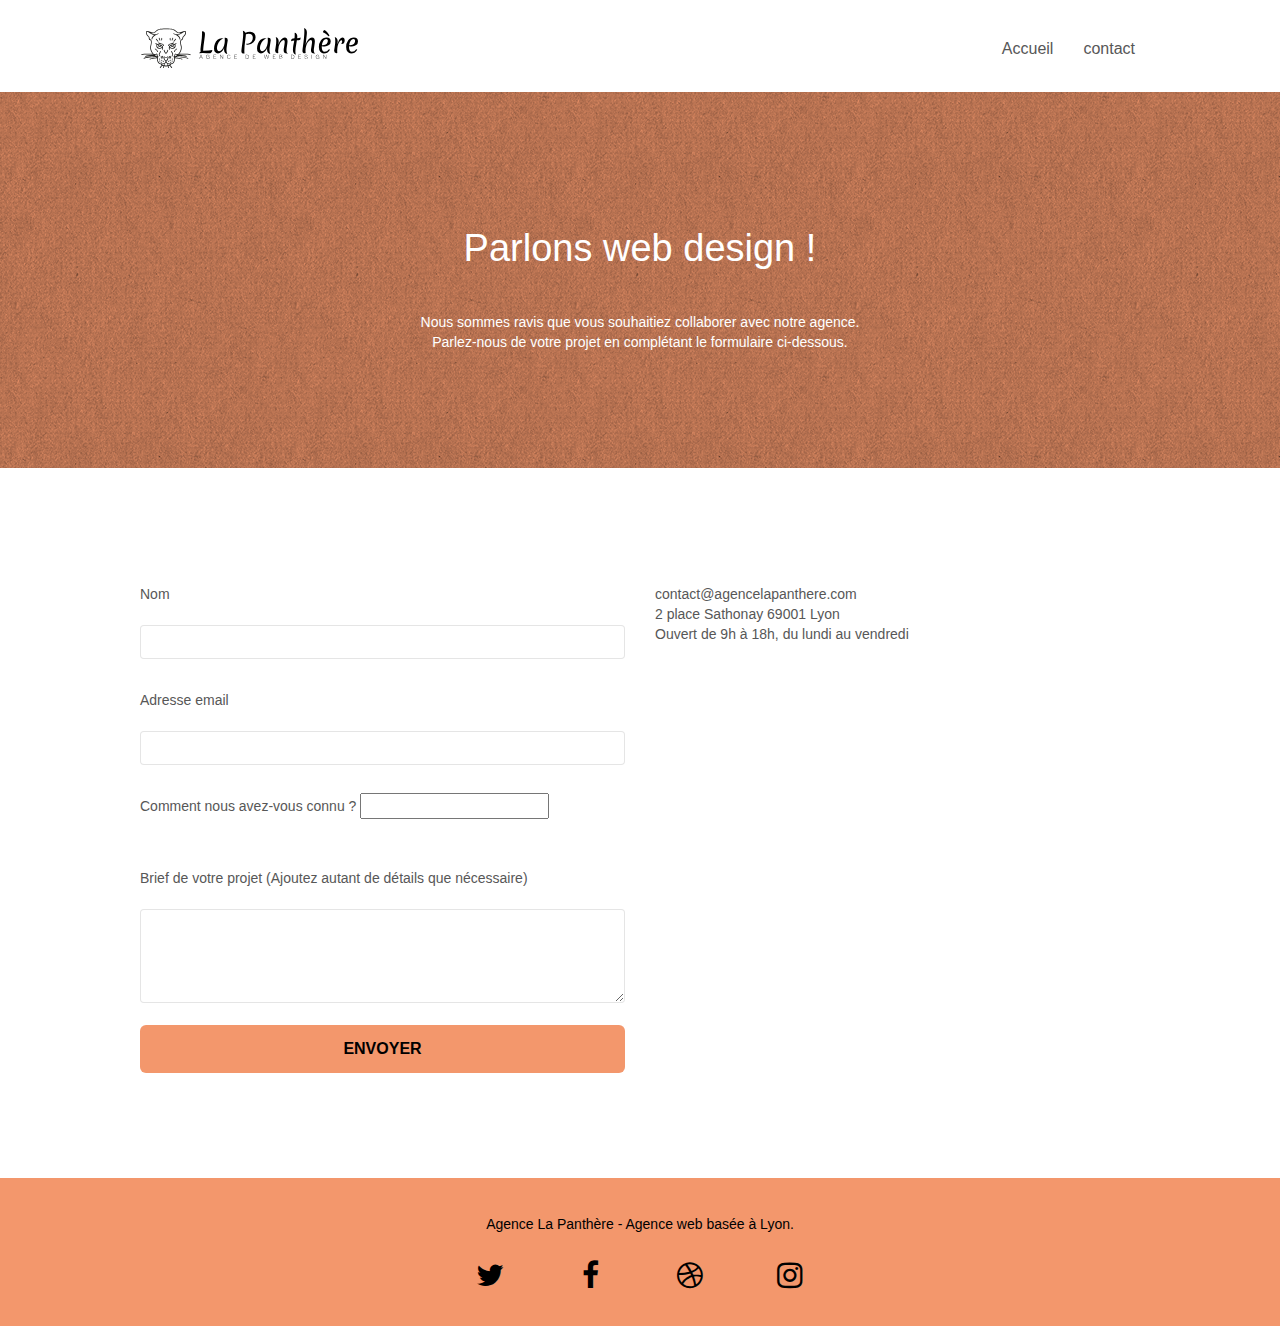
<file: contact.html>
<!doctype html>
<html lang="fr">
<head>
    <meta charset="utf-8">
    <meta name="description" content="Contacter nous pour plus de renseignment">
    <meta name="viewport" content="width=device-width, initial-scale=1.0, viewport-fit=cover">
    <link rel="shortcut icon" type="image/png" href="favicon.jpg">
    
	<link rel="stylesheet" type="text/css" href="./css/bootstrap.min.css">
	<link rel="stylesheet" type="text/css" href="style.css">
	<link rel="stylesheet" type="text/css" href="./css/font-awesome.min.css">
	<link rel="stylesheet" type="text/css" href="./css/et-line.min.css">
	
    
	<script src="./js/jquery-2.1.0.min.js"></script>
	<script src="./js/bootstrap.min.js"></script>
	<script src="./js/blocs.min.js"></script>
	<script src="./js/jqBootstrapValidation.min.js"></script>
	<script src="./js/formHandler.min.js"></script>
    <title>La Panthère Contact</title>

    
<!-- Analytics -->
 
<!-- Analytics END -->
    
</head>
<body>
<!-- Principal conteneur -->
<div class="page-container">
    
<!-- bloc-0 -->
<header>
<div class="bloc bgc-white l-bloc " id="bloc-0">
	<div class="container bloc-sm">
		<nav class="navbar row">
			<div class="navbar-header">
				<a class="navbar-brand" href="index.html"><img src="img/agence-la-panthere-monochrome.svg" alt="atlanta web design logo" height="40" aria-label="logo" /></a>
				<button id="nav-toggle" type="button" class="ui-navbar-toggle navbar-toggle" data-toggle="collapse" data-target=".navbar-1">
					<span class="sr-only">Toggle navigation</span><span class="icon-bar"></span><span class="icon-bar"></span><span class="icon-bar"></span>
				</button>
			</div>
			<div class="collapse navbar-collapse navbar-1 special-dropdown-nav">
				<ul class="site-navigation nav navbar-nav">
					<li>
						<a href="index.html" aria-label="accueil">Accueil</a>
					</li>
					<li>
						<a href="contact.html" aria-label="contact">contact</a>
					</li>
				</ul>
			</div>
		</nav>
	</div>
</div>
</header>
<!-- bloc-0 END -->

<!-- bloc-6 -->
<main>
<div class="bloc bg-dots-bg bg-repeat bgc-atomic-tangerine d-bloc bloc-bg-texture texture-paper" id="bloc-6">
	<div class="container bloc-lg">
		<div class="row">
			<div class="col-sm-12">
				<h1 class="text-center hero-bloc-text tc-white">
					Parlons web design !
				</h1>
				<p class="text-center mg-lg tc-white tight-width-whitespace">
					Nous sommes ravis que vous souhaitiez collaborer avec notre agence.<br>
					Parlez-nous de votre projet en complétant le formulaire ci-dessous.
				</p>
			</div>
		</div>
	</div>
</div>
<!-- bloc-6 END -->

<!-- bloc-7 -->
<div class="bloc bgc-white l-bloc" id="bloc-7">
	<div class="container bloc-lg">
		<div class="row">
			<div class="col-sm-6">
				<form id="form_1" >
					<div class="form-group">
						<label for="name">
							Nom
						</label>
						<input id="name" class="form-control" type="text" aria-label="nom"/>

					</div>
					<div class="form-group">
						<label for="email">
							Adresse email
						</label>
						<input id="email" class="form-control" type="email" required aria-label="adresse email" />
					</div>
					<div class="form-group">
						<label for="form-control">
							Comment nous avez-vous connu ?
						</label>
						<input id="form-control" type="text" aria-label="Comment nous avez-vous connu"/>
					</div>
					<div class="form-group">
						<label for="message" >
							Brief de votre projet (Ajoutez autant de détails que nécessaire)<br>
						</label><textarea id="message" class="form-control" rows="4" cols="50" required aria-label="Brief de votre projet (Ajoutez autant de détails que nécessaire)"></textarea>
					</div> 
					<button class="bloc-button btn btn-lg btn-block cta-hero btn-atomic-tangerine" type="submit" aria-label="envoyer">
						Envoyer
					</button>
				</form>
			</div>
			<div class="col-sm-6">
				<p>
					contact@agencelapanthere.com<br>2 place Sathonay 69001 Lyon<br>Ouvert de 9h à 18h, du lundi au vendredi<br>
				</p>
			</div>
		</div>
	</div>
</div>
<!-- bloc-7 END -->

<!-- ScrollToTop Button -->
<a href="#" class="bloc-button btn btn-d scrollToTop" onclick="scrollToTarget('1')">scrolltop<i class="fa-regular fa-chevron-up"></i></a>
<!-- ScrollToTop Button END-->
</main>


<!-- Footer - bloc-8 -->
<footer>
<div class="bloc bgc-atomic-tangerine d-bloc" id="bloc-8">
	<div class="container bloc-sm">
		<div class="row">
			<div class="col-sm-12">
				<p class="text-center white">
					Agence La Panthère - Agence web basée à Lyon.<br>
				</p>
				<div class="row row-no-gutters social">
					<div class="col-sm-3">
						<div class="text-center">
							<a class="social" href="index.html" rel="nofollow,noindex" aria-label="twitter">twitter<span class="fa fa-twitter icon-md"></span></a>
						</div>
					</div>
					<div class="col-sm-3">
						<div class="text-center">
							<a class="social" href="index.html" rel="nofollow,noindex" aria-label="facebook">facebook<span class="fa fa-facebook icon-md"></span></a>
						</div>
					</div>
					<div class="col-sm-3">
						<div class="text-center">
							<a class="social" href="index.html" rel="nofollow,noindex" aria-label="dribble">dribble<span class="fa fa-dribbble icon-md"></span></a>
						</div>
					</div>
					<div class="col-sm-3">
						<div class="text-center">
							<a class="social" href="index.html" rel="nofollow,noindex" aria-label="instagram">instagram<span class="fa fa-instagram icon-md"></span></a>
						</div>
					</div>
				</div>
			</div>
		</div>
	</div>
</div>
</footer>
<!-- Footer - bloc-8 END -->

</div>
<!-- Principal conteneur END -->
    

</body>
</html>
</file>
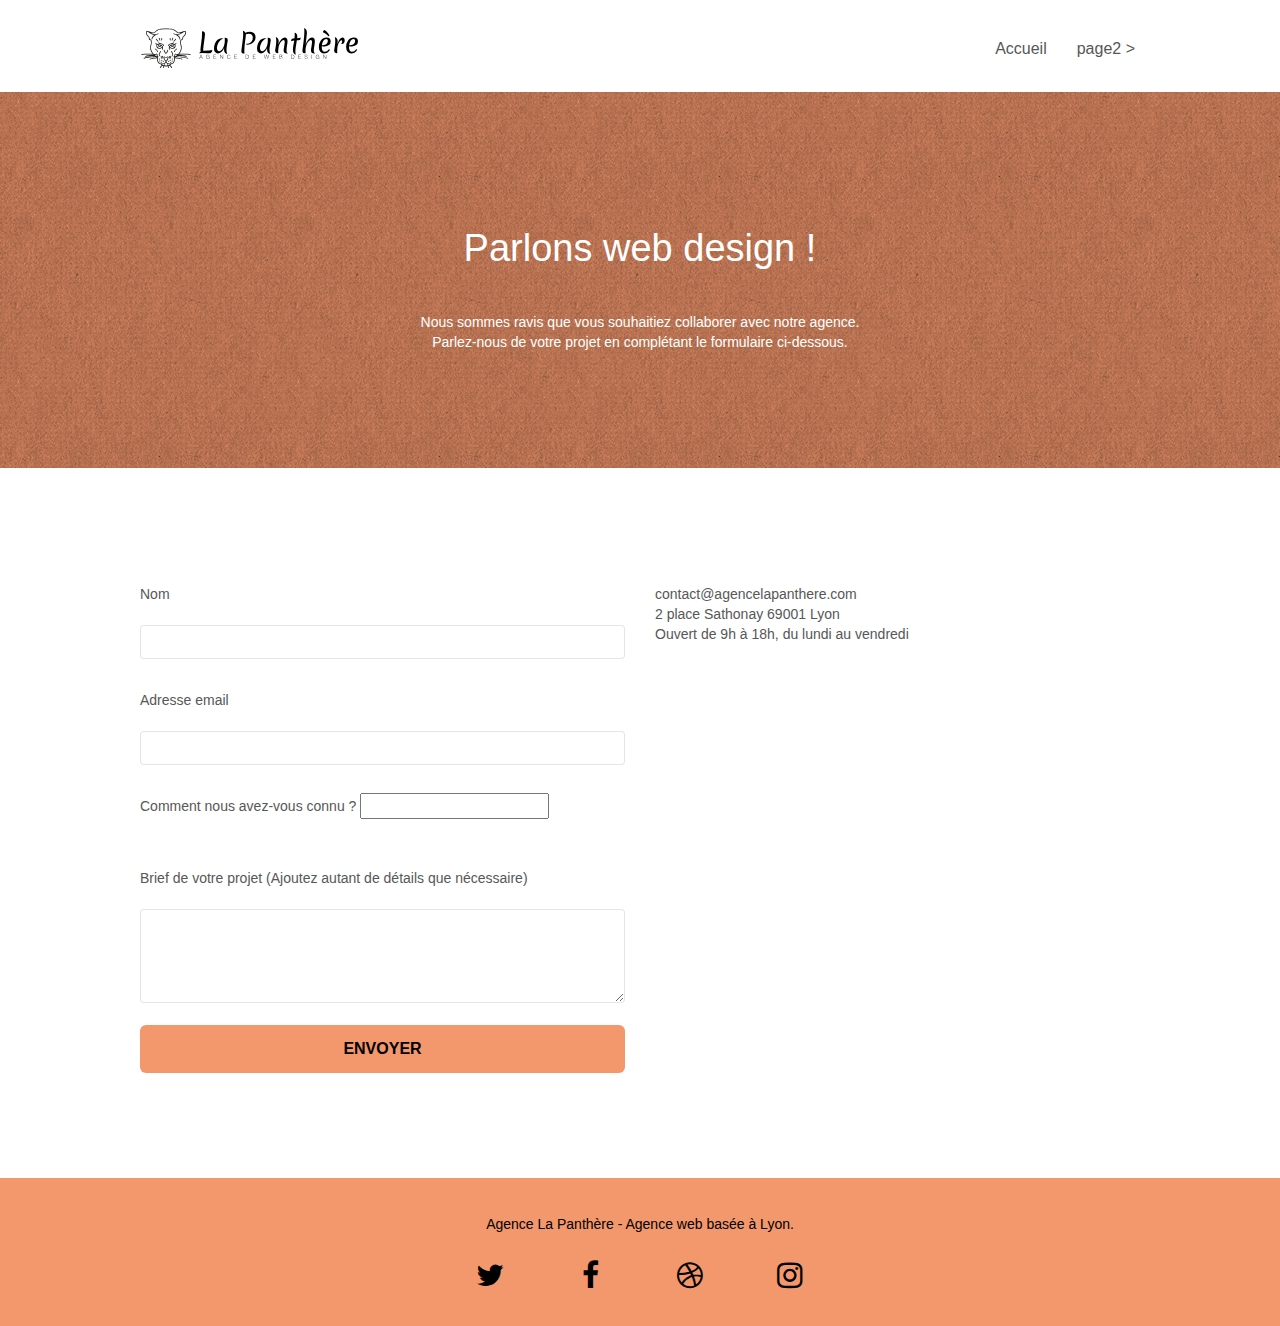
<file: page2.html>
<!doctype html>
<html lang="fr">
<head>
    <meta charset="utf-8">
    <meta name="keywords" content="">
    <meta name="description" content="Contacter nous pour plus de renseignment">
    <meta name="viewport" content="width=device-width, initial-scale=1.0, viewport-fit=cover">
    <link rel="shortcut icon" type="image/png" href="favicon.jpg">
    
	<link rel="stylesheet" type="text/css" href="./css/bootstrap.css">
	<link rel="stylesheet" type="text/css" href="style.css">
	<link rel="stylesheet" type="text/css" href="./css/font-awesome.css">
	<link rel="stylesheet" type="text/css" href="./css/et-line.css">
	
    
	<script src="./js/jquery-2.1.0.js"></script>
	<script src="./js/bootstrap.js"></script>
	<script src="./js/blocs.js"></script>
	<script src="./js/jqBootstrapValidation.js"></script>
	<script src="./js/formHandler.js"></script>
    <title>La Panthère Contact</title>

    
<!-- Analytics -->
 
<!-- Analytics END -->
    
</head>
<body>
<!-- Principal conteneur -->
<div class="page-container">
    
<!-- bloc-0 -->
<header>
<div class="bloc bgc-white l-bloc " id="bloc-0">
	<div class="container bloc-sm">
		<nav class="navbar row">
			<div class="navbar-header">
				<a class="navbar-brand" href="index.html"><img src="img/agence-la-panthere-monochrome.svg" alt="atlanta web design logo" height="40" /></a>
				<button id="nav-toggle" type="button" class="ui-navbar-toggle navbar-toggle" data-toggle="collapse" data-target=".navbar-1">
					<span class="sr-only">Toggle navigation</span><span class="icon-bar"></span><span class="icon-bar"></span><span class="icon-bar"></span>
				</button>
			</div>
			<div class="collapse navbar-collapse navbar-1 special-dropdown-nav">
				<ul class="site-navigation nav navbar-nav">
					<li>
						<a href="index.html">Accueil</a>
					</li>
					<li>
					</li>
					<li>
						<a href="page2.html">page2 &gt;</a>
					</li>
				</ul>
			</div>
		</nav>
	</div>
</div>
</header>
<!-- bloc-0 END -->

<!-- bloc-6 -->
<main>
<div class="bloc bg-dots-bg bg-repeat bgc-atomic-tangerine d-bloc bloc-bg-texture texture-paper" id="bloc-6">
	<div class="container bloc-lg">
		<div class="row">
			<div class="col-sm-12">
				<h1 class="text-center hero-bloc-text tc-white">
					Parlons web design !
				</h1>
				<p class="text-center mg-lg tc-white tight-width-whitespace">
					Nous sommes ravis que vous souhaitiez collaborer avec notre agence.<br>
					Parlez-nous de votre projet en complétant le formulaire ci-dessous.
				</p>
			</div>
		</div>
	</div>
</div>
<!-- bloc-6 END -->

<!-- bloc-7 -->
<div class="bloc bgc-white l-bloc" id="bloc-7">
	<div class="container bloc-lg">
		<div class="row">
			<div class="col-sm-6">
				<form id="form_1" >
					<div class="form-group">
						<label for="name">
							Nom
						</label>
						<input id="name" class="form-control" type="text" />

					</div>
					<div class="form-group">
						<label for="email">
							Adresse email
						</label>
						<input id="email" class="form-control" type="email" required />
					</div>
					<div class="form-group">
						<label for="form-control">
							Comment nous avez-vous connu ?
						</label>
						<input id="form-control" type="text" />
					</div>
					<div class="form-group">
						<label for="message">
							Brief de votre projet (Ajoutez autant de détails que nécessaire)<br>
						</label><textarea id="message" class="form-control" rows="4" cols="50" required></textarea>
					</div> 
					<button class="bloc-button btn btn-lg btn-block cta-hero btn-atomic-tangerine" type="submit">
						Envoyer
					</button>
				</form>
			</div>
			<div class="col-sm-6">
				<p>
					contact@agencelapanthere.com<br>2 place Sathonay 69001 Lyon<br>Ouvert de 9h à 18h, du lundi au vendredi<br>
				</p>
			</div>
		</div>
	</div>
</div>
<!-- bloc-7 END -->

<!-- ScrollToTop Button -->
<a href="#" class="bloc-button btn btn-d scrollToTop" onclick="scrollToTarget('1')">scrolltop<i class="fa-regular fa-chevron-up"></i></a>
<!-- ScrollToTop Button END-->
</main>


<!-- Footer - bloc-8 -->
<footer>
<div class="bloc bgc-atomic-tangerine d-bloc" id="bloc-8">
	<div class="container bloc-sm">
		<div class="row">
			<div class="col-sm-12">
				<p class="text-center white">
					Agence La Panthère - Agence web basée à Lyon.<br>
				</p>
				<div class="row row-no-gutters social">
					<div class="col-sm-3">
						<div class="text-center">
							<a class="social" href="index.html">twitter<span class="fa fa-twitter icon-md"></span></a>
						</div>
					</div>
					<div class="col-sm-3">
						<div class="text-center">
							<a class="social" href="index.html">facebook<span class="fa fa-facebook icon-md"></span></a>
						</div>
					</div>
					<div class="col-sm-3">
						<div class="text-center">
							<a class="social" href="index.html">dribble<span class="fa fa-dribbble icon-md"></span></a>
						</div>
					</div>
					<div class="col-sm-3">
						<div class="text-center">
							<a class="social" href="index.html">instagram<span class="fa fa-instagram icon-md"></span></a>
						</div>
					</div>
				</div>
			</div>
		</div>
	</div>
</div>
</footer>
<!-- Footer - bloc-8 END -->

</div>
<!-- Principal conteneur END -->
    

</body>
</html>
</file>
<file: style.css>
body {
    margin: 0;
    padding: 0;
    background: #FFF;
    overflow-x: hidden;
    -webkit-font-smoothing: antialiased;
    -moz-osx-font-smoothing: grayscale;
}

a,
button {
    transition: all .3s ease-in-out;
    outline: none!important;
}

a:hover {
    text-decoration: none;
    cursor: pointer;
}

#page-loading-blocs-notifaction {
    position: fixed;
    top: 0;
    bottom: 0;
    width: 100%;
    z-index: 100000;
    background: #FFFFFF url("img/pageload-spinner.gif") no-repeat center center;
}

.bloc {
    width: 100%;
    clear: both;
    background: 50% 50% no-repeat;
    padding: 0 50px;
    -webkit-background-size: cover;
    -moz-background-size: cover;
    -o-background-size: cover;
    background-size: cover;
    position: relative;
}

.bloc .container {
    padding-left: 0;
    padding-right: 0;
}

.bloc-lg {
    padding: 100px 50px;
}

.bloc-md {
    padding: 50px;
}

.bloc-sm {
    padding: 20px 50px;
}

.bg-center,
.bg-l-edge,
.bg-r-edge,
.bg-t-edge,
.bg-b-edge,
.bg-tl-edge,
.bg-bl-edge,
.bg-tr-edge,
.bg-br-edge,
.bg-repeat {
    -webkit-background-size: auto!important;
    -moz-background-size: auto!important;
    -o-background-size: auto!important;
    background-size: auto!important;
}

.bg-repeat {
    background: repeat;
}

.bg-t-edge {
    background: top no-repeat;
}

.bloc-bg-texture::before {
    content: "";
    background-size: 2px 2px;
    position: absolute;
    top: 0;
    bottom: 0;
    left: 0;
    right: 0;
}

.texture-paper::before {
    background: url("img/texture-paper.png");
    background-size: 280px 280px;
}

.b-parallax {
    background-attachment: fixed;
}

.d-bloc {
    color: white;
}

.d-bloc button:hover {
    color: rgba(255, 255, 255, .9);
}

.d-bloc .icon-round,
.d-bloc .icon-square,
.d-bloc .icon-rounded,
.d-bloc .icon-semi-rounded-a,
.d-bloc .icon-semi-rounded-b {
    border-color: rgba(255, 255, 255, .9);
}

.d-bloc .divider-h span {
    border-color: rgba(255, 255, 255, .2);
}

.d-bloc .a-btn,
.d-bloc .navbar a,
.d-bloc .navbar-brand,
.d-bloc a .icon-sm,
.d-bloc a .icon-md,
.d-bloc a .icon-lg,
.d-bloc a .icon-xl,
.d-bloc h1 a,
.d-bloc h2 a,
.d-bloc h3 a,
.d-bloc h4 a,
.d-bloc h5 a,
.d-bloc h6 a,
.d-bloc p a {
    color: #000000;
}

.d-bloc .a-btn:hover,
.d-bloc .navbar a:hover,
.d-bloc .navbar-brand:hover,
.d-bloc a:hover .icon-sm,
.d-bloc a:hover .icon-md,
.d-bloc a:hover .icon-lg,
.d-bloc a:hover .icon-xl,
.d-bloc h1 a:hover,
.d-bloc h2 a:hover,
.d-bloc h3 a:hover,
.d-bloc h4 a:hover,
.d-bloc h5 a:hover,
.d-bloc h6 a:hover,
.d-bloc p a:hover {
    color: #F3976C;
}

.d-bloc .navbar-toggle .icon-bar {
    background: rgba(255, 255, 255, 1);
}

.d-bloc .btn-wire,
.d-bloc .btn-wire:hover {
    color: rgba(255, 255, 255, 1);
    border-color: rgba(255, 255, 255, 1);
}

.d-bloc .panel {
    color: rgba(0, 0, 0, .5);
}

.d-bloc .panel button:hover {
    color: rgba(0, 0, 0, .7);
}

.d-bloc .panel icon {
    border-color: rgba(0, 0, 0, .7);
}

.d-bloc .panel .divider-h span {
    border-color: rgba(0, 0, 0, .1);
}

.d-bloc .panel .a-btn {
    color: rgba(0, 0, 0, .6);
}

.d-bloc .panel .a-btn:hover {
    color: rgba(0, 0, 0, 1);
}

.d-bloc .panel .btn-wire,
.d-bloc .panel .btn-wire:hover {
    color: rgba(0, 0, 0, .7);
    border-color: rgba(0, 0, 0, .3);
}

.d-bloc .panel,
.l-bloc {
    color: rgba(0, 0, 0, .5);
}

.d-bloc .panel button:hover,
.l-bloc button:hover {
    color: rgba(0, 0, 0, .7);
}

.l-bloc .icon-round,
.l-bloc .icon-square,
.l-bloc .icon-rounded,
.l-bloc .icon-semi-rounded-a,
.l-bloc .icon-semi-rounded-b {
    border-color: rgba(0, 0, 0, .7);
}

.d-bloc .panel .divider-h span,
.l-bloc .divider-h span {
    border-color: rgba(0, 0, 0, .1);
}

.d-bloc .panel .a-btn,
.l-bloc .a-btn,
.l-bloc .navbar a,
.l-bloc .navbar-brand,
.l-bloc a .icon-sm,
.l-bloc a .icon-md,
.l-bloc a .icon-lg,
.l-bloc a .icon-xl,
.l-bloc h1 a,
.l-bloc h2 a,
.l-bloc h3 a,
.l-bloc h4 a,
.l-bloc h5 a,
.l-bloc h6 a,
.l-bloc p a {
    color: rgba(0, 0, 0, .6);
}

.d-bloc .panel .a-btn:hover,
.l-bloc .a-btn:hover,
.l-bloc .navbar a:hover,
.l-bloc .navbar-brand:hover,
.l-bloc a:hover .icon-sm,
.l-bloc a:hover .icon-md,
.l-bloc a:hover .icon-lg,
.l-bloc a:hover .icon-xl,
.l-bloc h1 a:hover,
.l-bloc h2 a:hover,
.l-bloc h3 a:hover,
.l-bloc h4 a:hover,
.l-bloc h5 a:hover,
.l-bloc h6 a:hover,
.l-bloc p a:hover {
    color: rgba(0, 0, 0, 1);
}

.l-bloc .navbar-toggle .icon-bar {
    color: rgba(0, 0, 0, .6);
}

.d-bloc .panel .btn-wire,
.d-bloc .panel .btn-wire:hover,
.l-bloc .btn-wire,
.l-bloc .btn-wire:hover {
    color: rgba(0, 0, 0, .7);
    border-color: rgba(0, 0, 0, .3);
}

.voffset {
    margin-top: 30px;
}

.voffset-lg {
    margin-top: 80px;
}

.row-no-gutters {
    margin-right: 0;
    margin-left: 0;
}

.row.row-no-gutters > [class^="col-"],
.row.row-no-gutters > [class*=" col-"] {
    padding-right: 0;
    padding-left: 0;
}

#bloc-1-hero h1 {
    font-size: 32px;
}

.navbar {
    margin-bottom: 0;
    z-index: 1;
}

.navbar-brand {
    height: auto;
    padding: 3px 15px;
    font-size: 25px;
    font-weight: normal;
    font-weight: 600;
    line-height: 44px;
}

.navbar-brand img {
    max-height: 200px;
    margin: 0 5px 0 0;
    display: inline;
}

.navbar-brand img[src$=svg] {
    min-width: 150px;
}

.nav-center .navbar-brand img {
    margin: 0;
}

.navbar .nav {
    padding-top: 2px;
    margin-right: -16px;
    float: right;
    z-index: 1;
}

.nav > li {
    float: left;
    margin-top: 4px;
    font-size: 16px;
}

.navbar-nav .open .dropdown-menu > li > a {
    text-align: inherit;
}

.nav > li a:hover,
.nav > li a:focus {
    background: transparent;
}

.navbar-toggle {
    margin: 10px 10px 0 0;
    border: 0px;
}

.navbar-toggle:hover {
    background: transparent!important;
}

.navbar-toggle .icon-bar {
    background-color: #F3976C;
    width: 26px;
}

.nav-invert .navbar .nav {
    float: left;
}

.nav-invert .navbar-header,
.nav-invert .navbar-brand {
    float: right;
    position: relative;
    z-index: 2;
}

@media (min-width: 768px) {
    .site-navigation {
        position: absolute;
        top: 50%;
        right: 20px;
        transform: translate(0, -50%);
        -webkit-transform: translateY(-50%);
    }
    .nav > li .dropdown-menu a,
    .nav > li .dropdown-menu a:hover {
        color: #484848;
    }
    .nav-invert .site-navigation {
        left: 0;
        right: 0;
    }
    .nav-center {
        text-align: center;
    }
    .nav-center .navbar-header {
        width: 100%;
    }
    .nav-center .navbar-header,
    .nav-center .navbar-brand,
    .nav-center .nav > li {
        float: none;
        display: inline-block;
    }
    .nav-center .site-navigation {
        position: relative;
        width: 100%;
        right: 0;
        margin-right: 0px;
        margin-top: 20px;
    }
    .nav-center.mini-nav .navbar-toggle {
        float: none;
        margin: 10px auto 0;
    }
}

.nav > li > .dropdown a {
    background: none!important;
    display: block;
    padding: 14px 15px;
}

nav .caret {
    margin: 0 5px;
}

.dropdown-menu .dropdown-menu {
    top: -8px;
    left: 100%;
}

.dropdown-menu .dropmenu-flow-right {
    top: 100%;
    left: 0;
    margin-left: -1px;
    border-top-left-radius: 0;
    border-top-right-radius: 0;
}

.dropdown-menu .dropdown span {
    border: 4px solid black;
    border-top-color: transparent;
    border-right-color: transparent;
    border-bottom-color: transparent;
    margin: 6px -5px 0 0!important;
    float: right;
}

.mg-md {
    margin-top: 10px;
    margin-bottom: 20px;
}

.mg-lg {
    margin-top: 10px;
    margin-bottom: 40px;
}

.btn {
    margin: 0 5px 5px 0;
}

.btn.pull-right {
    margin: 0 0 5px 5px;
}

.btn-d,
.btn-d:hover,
.btn-d:focus {
    color: #FFF;
    background: rgba(0, 0, 0, .3);
}

button {
    outline: none!important;
}

.btn-rd {
    border-radius: 40px;
}

.btn-clean {
    border: 1px solid rgba(0, 0, 0, .08);
    border-bottom-color: rgba(0, 0, 0, .1);
    text-shadow: 0 1px 0 rgba(0, 0, 1, .1);
    box-shadow: 0 1px 3px rgba(0, 0, 1, .25), inset 0 1px 0 0 rgba(255, 255, 255, .15);
}

.icon-md {
    font-size: 30px!important;
}

.icon-lg {
    font-size: 60px!important;
}

.sm-shadow {
    text-shadow: 0 1px 2px rgba(0, 0, 0, .3);
}

.panel-sq,
.panel-sq .panel-heading,
.panel-sq .panel-footer {
    border-radius: 0;
}

.panel-rd {
    border-radius: 30px;
}

.panel-rd .panel-heading {
    border-radius: 29px 29px 0 0;
}

.panel-rd .panel-footer {
    border-radius: 0 0 29px 29px;
}

.form-control {
    border-color: rgba(0, 0, 0, .1);
    box-shadow: none;
}

.scrollToTop {
    width: 40px;
    height: 40px;
    position: fixed;
    bottom: 20px;
    right: 20px;
    opacity: 0;
    z-index: 500;
    transition: all .3s ease-in-out;
}

.scrollToTop span {
    margin-top: 6px;
}

.showScrollTop {
    font-size: 14px;
    opacity: 1;
}

a[data-lightbox] {
    position: relative;
    display: block;
    text-align: center;
}

a[data-lightbox]:hover::before {
    content: "+";
    font-family: "HelveticaNeue-Light", "Helvetica Neue Light", "Helvetica Neue", Helvetica, Arial;
    font-size: 32px;
    width: 50px;
    height: 50px;
    margin-left: -25px;
    border-radius: 50%;
    background: rgba(0, 0, 0, .6);
    color: #FFF;
    font-weight: 100;
    z-index: 1;
    position: absolute;
    top: 50%;
    transform: translateY(-50%);
    -webkit-transform: translateY(-50%);
}

a[data-lightbox]:hover img {
    opacity: 0.6;
    -webkit-animation-fill-mode: none;
    animation-fill-mode: none;
}

#lightbox-modal {
    display: flex;
    align-items: center;
}

#lightbox-modal .modal-dialog {
    width: 90%;
    max-width: 900px;
    margin: 0 auto 0;
}

#lightbox-modal .modal-dialog img {
    max-height: 90vh;
    margin: 0 auto;
}

.lightbox-caption {
    padding: 20px;
    color: #FFF;
    background: rgba(0, 0, 0, .5);
    position: absolute;
    left: 15px;
    right: 15px;
    bottom: 5px;
}

.close-lightbox {
    color: #FFF;
    font-size: 30px;
    position: absolute;
    top: 20px;
    right: 20px;
    z-index: 20;
    background: rgba(0, 0, 0, .5);
    border: none;
    line-height: 30px;
    padding: 0 9px 5px;
    opacity: 0.3;
}

.close-lightbox:hover,
.next-lightbox:hover,
.prev-lightbox:hover {
    opacity: 1.0;
    color: #FFF;
}

.next-lightbox,
.prev-lightbox {
    font-size: 20px;
    color: rgba(255, 255, 255, .9);
    background: rgba(0, 0, 0, .5);
    transition: all .2s ease-in-out;
    position: absolute;
    top: 45%;
    z-index: 1;
    opacity: 0.4;
}

.next-lightbox {
    padding: 6px 8px 1px 13px;
    right: 25px;
}

.prev-lightbox {
    padding: 6px 13px 1px 10px;
    left: 25px;
}

.snapshot-lb .modal-body {
    padding-bottom: 45px;
}

.snapshot-lb .lightbox-caption {
    padding: 0;
    color: rgba(0, 0, 0, .5);
    background: none;
}

h1,
h2,
h3,
h4,
h5,
h6,
p,
label,
.btn,
a {
    font-family: "helvetica";
    font-weight: 400;
    color: #575757!important;
    padding-top: 16px;
    padding-bottom: 16px;
}

.container {
    max-width: 1000px;
}

.hero-bloc-text {
    font-size: 38px;
}

.hero-bloc-text-sub {
    font-size: 36px;
}

.statement-bloc-text {
    line-height: 26px;
    font-style: italic;
    font-size: 20px;
    text-align: center;
    font-weight: lighter;
    max-width: 520px;
    margin: auto auto auto auto;
}

p {
    font-size: 14px;
}

.tight-width-whitespace {
    max-width: 600px;
    margin: auto auto auto auto;
}

.h1 {
    font-size: 20px;
    font-family: "Open Sans";
}

.cta-hero {
    margin-top: 22px;
    color: #FFFFFF!important;
    text-transform: uppercase;
    padding: 12px 28px 12px 28px;
    font-size: 16px;
    font-weight: 700;
}

.social {
    max-width: 400px;
    margin: auto auto auto auto;
    padding-bottom: 16px;
    text-indent: 0%;
    font-size: 0;
}

.col-sm-3 a{
    color: white!important;
}

.col-sm-4 a{
    color: black!important;
}

.black{
    color: black!important;

z-index: 1000;
}


h2 {
    font-size: 22px;
    line-height: 1.4em;
}

h3 {
    font-size: 15px;
    text-transform: uppercase;
    font-weight: 700;
    color: #333333!important;
}

.med-width-whitespace {
    max-width: 800px;
    margin: auto auto auto auto;
    box-shadow: 0px 0px 0px #000000;
}

h1 {
    color: #333333!important;
}

h4 {
    color: #333333!important;
}

.icons {
    margin-bottom: 14px;
    margin-top: 24px;
}

.white {
    color: #000000!important;
}

.portfolio-thumb {
    margin-bottom: 24px;
}

.portfolio-row {
    margin-bottom: 44px;
    margin-top: 50px;
}

.avatar {
    box-shadow: 0px 4px 9px rgba(0, 0, 0, 0.3);
}

.black-background {
    background-color: #F3976C;
    padding: 40px 40px 40px 40px;
}

.bold-link {
    font-weight: 900;
    text-decoration: underline!important;
}

.bgc-white {
    background-color: #FFFFFF;
}

.bgc-dark-slate-blue {
    background-color: #364577;
}

.bgc-atomic-tangerine {
    background-color: #F3976C;
}

.tc-white {
    color: white!important;
}
.prems{
    position: relative;
    z-index: 1000;
}
.avant{
z-index: 1;}

.btn-atomic-tangerine {
    background: #F3976C;
    color: black!important;
}

.btn-atomic-tangerine:hover {
    background: #c27956!important;
    color: #FFFFFF!important;
}

.ltc-white {
    color: black!important;
}

.ltc-white:hover {
    color: #cccccc!important;
}

.ltc-atomic-tangerine {
    color: #F3976C!important;
}

.ltc-atomic-tangerine:hover {
    color: #c27956!important;
}

.icon-dark-slate-blue {
    color: #364577!important;
    border-color: #364577!important;
}

.bg-dots-bg {
    background-image: url("img/dots-bg.png");
}

.bg-lines-h2-bg {
    background-image: url("img/lines-h2-bg.png");
}

.bg-banniere {
    background-image: url("img/agence-la-panthere.jpg");
}

.bg-presentation {
    background-image: url("img/image-de-presentation.bmp");
}

@media (max-width: 1024px) {
    .bloc {
        padding-left: 20px;
        padding-right: 20px;
    }
    .bloc.full-width-bloc,
    .bloc-tile-2.full-width-bloc .container,
    .bloc-tile-3.full-width-bloc .container,
    .bloc-tile-4.full-width-bloc .container {
        padding-left: 0;
        padding-right: 0;
    }
}

@media (max-width: 992px) and (min-width: 768px) {
    .navbar .nav {
        max-width: 80%
    }
    .nav-center.navbar .nav {
        max-width: 100%
    }
}

@media only screen and (min-width: 768px) and (max-width: 1024px) and (orientation: landscape) {
    .b-parallax {
        background-attachment: scroll;
    }
}

@media only screen and (min-width: 1024px) and (max-width: 1366px) and (-webkit-min-device-pixel-ratio: 1.5) {
    .b-parallax {
        background-attachment: scroll;
    }
}

@media (max-width: 991px) {
    .container {
        width: 100%;
    }
    .b-parallax {
        background-attachment: scroll;
    }
    .page-container,
    #hero-bloc {
        overflow-x: hidden;
        position: relative;
    }

    .bloc-group,
    .bloc-group .bloc {
        display: block;
        width: 100%;
    }
    .bloc-fill-screen .fill-bloc-top-edge,
    .bloc-fill-screen .fill-bloc-bottom-edge {
        padding: 0 20px;
    }
}

@media (max-width: 767px) {
    .page-container {
        overflow-x: hidden;
        position: relative;
    }
    h1,
    h2,
    h3,
    h4,
    h5,
    h6,
    p,
    #disqus_thread {
        padding-left: 10px!important;
        padding-right: 10px!important;
    }
    .b-parallax {
        background-attachment: scroll;
    }
    .navbar .nav {
        padding-top: 0;
        border-top: 1px solid rgba(0, 0, 0, .2);
        float: none!important;
    }
    .navbar.row {
        margin-left: 0;
        margin-right: 0;
    }
    .site-navigation {
        position: inherit;
        transform: none;
        -webkit-transform: none;
        -ms-transform: none;
    }
    .nav > li {
        margin-top: 0;
        border-bottom: 1px solid rgba(0, 0, 0, .1);
        background: rgba(0, 0, 0, .05);
        text-align: left;
        padding-left: 15px;
        width: 100%;
    }
    .nav > li:hover {
        background: rgba(0, 0, 0, .08);
    }
    .dropdown .dropdown a .caret {
        float: none;
        margin: 5px 0 0 10px!important;
        border: 4px solid black;
        border-bottom-color: transparent;
        border-right-color: transparent;
        border-left-color: transparent;
    }
    #hero-bloc .navbar .nav {
        background: rgba(0, 0, 0, .8);
    }
    #hero-bloc .navbar .nav a {
        color: rgba(255, 255, 255, .6);
    }
    .hero {
        padding: 50px 0;
    }
    .hero-nav {
        left: -1px;
        right: -1px;
    }
    .navbar-collapse {
        padding: 0;
        overflow-x: hidden;
        -webkit-box-shadow: none;
        box-shadow: none;
    }
    .navbar-brand img {
        max-height: 40px;
        width: auto;
    }
    .nav-invert .navbar-header {
        float: none;
        width: 100%;
    }
    .nav-invert .navbar-toggle {
        float: left;
        margin-left: 10px;
    }
    .bloc {
        padding-left: 0;
        padding-right: 0;
    }
    .bloc-xxl,
    .bloc-xl,
    .bloc-lg {
        padding: 40px 0;
    }
    .bloc-sm,
    .bloc-md {
        padding-left: 0;
        padding-right: 0;
    }
    .bloc-tile-2 .container,
    .bloc-tile-3 .container,
    .bloc-tile-4 .container,
    .bloc-fill-screen .fill-bloc-top-edge,
    .bloc-fill-screen .fill-bloc-bottom-edge {
        padding-left: 0;
        padding-right: 0;
    }
    .a-block {
        padding: 0 10px;
    }
    .btn-dwn {
        display: none;
    }
    .voffset {
        margin-top: 5px;
    }
    .voffset-md {
        margin-top: 20px;
    }
    .voffset-lg {
        margin-top: 30px;
    }
    form {
        padding: 5px;
    }
    .close-lightbox {
        display: inline-block;
    }
    .blocsapp-device-iphone5 {
        background-size: 216px 425px;
        padding-top: 60px;
        width: 216px;
        height: 425px;
    }
    .blocsapp-device-iphone5 img {
        width: 180px;
        height: 320px;
    }
}

@media (max-width: 400px) {
    .bloc {
        padding-left: 0;
        padding-right: 0;
    }
}

@media (max-width: 767px) {
    .bloc-mob-center-text {
        text-align: center;
    }
}
</file>
<file: css/et-line.css>
@font-face {
    font-family: et-line;
    src: url(../fonts/et-line.eot);
    src: url(../fonts/et-line.eot?#iefix) format('embedded-opentype'), url(../fonts/et-line.woff) format('woff'), url(../fonts/et-line.ttf) format('truetype'), url(../fonts/et-line.svg#et-line) format('svg');
    font-weight: 400;
    font-style: normal
}

.et-icon-adjustments,
.et-icon-alarmclock,
.et-icon-anchor,
.et-icon-aperture,
.et-icon-attachment,
.et-icon-bargraph,
.et-icon-basket,
.et-icon-beaker,
.et-icon-bike,
.et-icon-book-open,
.et-icon-briefcase,
.et-icon-browser,
.et-icon-calendar,
.et-icon-camera,
.et-icon-caution,
.et-icon-chat,
.et-icon-circle-compass,
.et-icon-clipboard,
.et-icon-clock,
.et-icon-cloud,
.et-icon-compass,
.et-icon-desktop,
.et-icon-dial,
.et-icon-document,
.et-icon-documents,
.et-icon-download,
.et-icon-dribbble,
.et-icon-edit,
.et-icon-envelope,
.et-icon-expand,
.et-icon-facebook,
.et-icon-flag,
.et-icon-focus,
.et-icon-gears,
.et-icon-genius,
.et-icon-gift,
.et-icon-global,
.et-icon-globe,
.et-icon-googleplus,
.et-icon-grid,
.et-icon-happy,
.et-icon-hazardous,
.et-icon-heart,
.et-icon-hotairballoon,
.et-icon-hourglass,
.et-icon-key,
.et-icon-laptop,
.et-icon-layers,
.et-icon-lifesaver,
.et-icon-lightbulb,
.et-icon-linegraph,
.et-icon-linkedin,
.et-icon-lock,
.et-icon-magnifying-glass,
.et-icon-map,
.et-icon-map-pin,
.et-icon-megaphone,
.et-icon-mic,
.et-icon-mobile,
.et-icon-newspaper,
.et-icon-notebook,
.et-icon-paintbrush,
.et-icon-paperclip,
.et-icon-pencil,
.et-icon-phone,
.et-icon-picture,
.et-icon-pictures,
.et-icon-piechart,
.et-icon-presentation,
.et-icon-pricetags,
.et-icon-printer,
.et-icon-profile-female,
.et-icon-profile-male,
.et-icon-puzzle,
.et-icon-quote,
.et-icon-recycle,
.et-icon-refresh,
.et-icon-ribbon,
.et-icon-rss,
.et-icon-sad,
.et-icon-scissors,
.et-icon-scope,
.et-icon-search,
.et-icon-shield,
.et-icon-speedometer,
.et-icon-strategy,
.et-icon-streetsign,
.et-icon-tablet,
.et-icon-target,
.et-icon-telescope,
.et-icon-toolbox,
.et-icon-tools,
.et-icon-tools-2,
.et-icon-trophy,
.et-icon-tumblr,
.et-icon-twitter,
.et-icon-upload,
.et-icon-video,
.et-icon-wallet,
.et-icon-wine {
    font-family: et-line;
    speak: none;
    font-style: normal;
    font-weight: 400;
    font-variant: normal;
    text-transform: none;
    line-height: 1;
    -webkit-font-smoothing: antialiased;
    -moz-osx-font-smoothing: grayscale;
    display: inline-block
}

.et-icon-mobile:before {
    content: "\e000"
}

.et-icon-laptop:before {
    content: "\e001"
}

.et-icon-desktop:before {
    content: "\e002"
}

.et-icon-tablet:before {
    content: "\e003"
}

.et-icon-phone:before {
    content: "\e004"
}

.et-icon-document:before {
    content: "\e005"
}

.et-icon-documents:before {
    content: "\e006"
}

.et-icon-search:before {
    content: "\e007"
}

.et-icon-clipboard:before {
    content: "\e008"
}

.et-icon-newspaper:before {
    content: "\e009"
}

.et-icon-notebook:before {
    content: "\e00a"
}

.et-icon-book-open:before {
    content: "\e00b"
}

.et-icon-browser:before {
    content: "\e00c"
}

.et-icon-calendar:before {
    content: "\e00d"
}

.et-icon-presentation:before {
    content: "\e00e"
}

.et-icon-picture:before {
    content: "\e00f"
}

.et-icon-pictures:before {
    content: "\e010"
}

.et-icon-video:before {
    content: "\e011"
}

.et-icon-camera:before {
    content: "\e012"
}

.et-icon-printer:before {
    content: "\e013"
}

.et-icon-toolbox:before {
    content: "\e014"
}

.et-icon-briefcase:before {
    content: "\e015"
}

.et-icon-wallet:before {
    content: "\e016"
}

.et-icon-gift:before {
    content: "\e017"
}

.et-icon-bargraph:before {
    content: "\e018"
}

.et-icon-grid:before {
    content: "\e019"
}

.et-icon-expand:before {
    content: "\e01a"
}

.et-icon-focus:before {
    content: "\e01b"
}

.et-icon-edit:before {
    content: "\e01c"
}

.et-icon-adjustments:before {
    content: "\e01d"
}

.et-icon-ribbon:before {
    content: "\e01e"
}

.et-icon-hourglass:before {
    content: "\e01f"
}

.et-icon-lock:before {
    content: "\e020"
}

.et-icon-megaphone:before {
    content: "\e021"
}

.et-icon-shield:before {
    content: "\e022"
}

.et-icon-trophy:before {
    content: "\e023"
}

.et-icon-flag:before {
    content: "\e024"
}

.et-icon-map:before {
    content: "\e025"
}

.et-icon-puzzle:before {
    content: "\e026"
}

.et-icon-basket:before {
    content: "\e027"
}

.et-icon-envelope:before {
    content: "\e028"
}

.et-icon-streetsign:before {
    content: "\e029"
}

.et-icon-telescope:before {
    content: "\e02a"
}

.et-icon-gears:before {
    content: "\e02b"
}

.et-icon-key:before {
    content: "\e02c"
}

.et-icon-paperclip:before {
    content: "\e02d"
}

.et-icon-attachment:before {
    content: "\e02e"
}

.et-icon-pricetags:before {
    content: "\e02f"
}

.et-icon-lightbulb:before {
    content: "\e030"
}

.et-icon-layers:before {
    content: "\e031"
}

.et-icon-pencil:before {
    content: "\e032"
}

.et-icon-tools:before {
    content: "\e033"
}

.et-icon-tools-2:before {
    content: "\e034"
}

.et-icon-scissors:before {
    content: "\e035"
}

.et-icon-paintbrush:before {
    content: "\e036"
}

.et-icon-magnifying-glass:before {
    content: "\e037"
}

.et-icon-circle-compass:before {
    content: "\e038"
}

.et-icon-linegraph:before {
    content: "\e039"
}

.et-icon-mic:before {
    content: "\e03a"
}

.et-icon-strategy:before {
    content: "\e03b"
}

.et-icon-beaker:before {
    content: "\e03c"
}

.et-icon-caution:before {
    content: "\e03d"
}

.et-icon-recycle:before {
    content: "\e03e"
}

.et-icon-anchor:before {
    content: "\e03f"
}

.et-icon-profile-male:before {
    content: "\e040"
}

.et-icon-profile-female:before {
    content: "\e041"
}

.et-icon-bike:before {
    content: "\e042"
}

.et-icon-wine:before {
    content: "\e043"
}

.et-icon-hotairballoon:before {
    content: "\e044"
}

.et-icon-globe:before {
    content: "\e045"
}

.et-icon-genius:before {
    content: "\e046"
}

.et-icon-map-pin:before {
    content: "\e047"
}

.et-icon-dial:before {
    content: "\e048"
}

.et-icon-chat:before {
    content: "\e049"
}

.et-icon-heart:before {
    content: "\e04a"
}

.et-icon-cloud:before {
    content: "\e04b"
}

.et-icon-upload:before {
    content: "\e04c"
}

.et-icon-download:before {
    content: "\e04d"
}

.et-icon-target:before {
    content: "\e04e"
}

.et-icon-hazardous:before {
    content: "\e04f"
}

.et-icon-piechart:before {
    content: "\e050"
}

.et-icon-speedometer:before {
    content: "\e051"
}

.et-icon-global:before {
    content: "\e052"
}

.et-icon-compass:before {
    content: "\e053"
}

.et-icon-lifesaver:before {
    content: "\e054"
}

.et-icon-clock:before {
    content: "\e055"
}

.et-icon-aperture:before {
    content: "\e056"
}

.et-icon-quote:before {
    content: "\e057"
}

.et-icon-scope:before {
    content: "\e058"
}

.et-icon-alarmclock:before {
    content: "\e059"
}

.et-icon-refresh:before {
    content: "\e05a"
}

.et-icon-happy:before {
    content: "\e05b"
}

.et-icon-sad:before {
    content: "\e05c"
}

.et-icon-facebook:before {
    content: "\e05d"
}

.et-icon-twitter:before {
    content: "\e05e"
}

.et-icon-googleplus:before {
    content: "\e05f"
}

.et-icon-rss:before {
    content: "\e060"
}

.et-icon-tumblr:before {
    content: "\e061"
}

.et-icon-linkedin:before {
    content: "\e062"
}

.et-icon-dribbble:before {
    content: "\e063"
}
</file>
